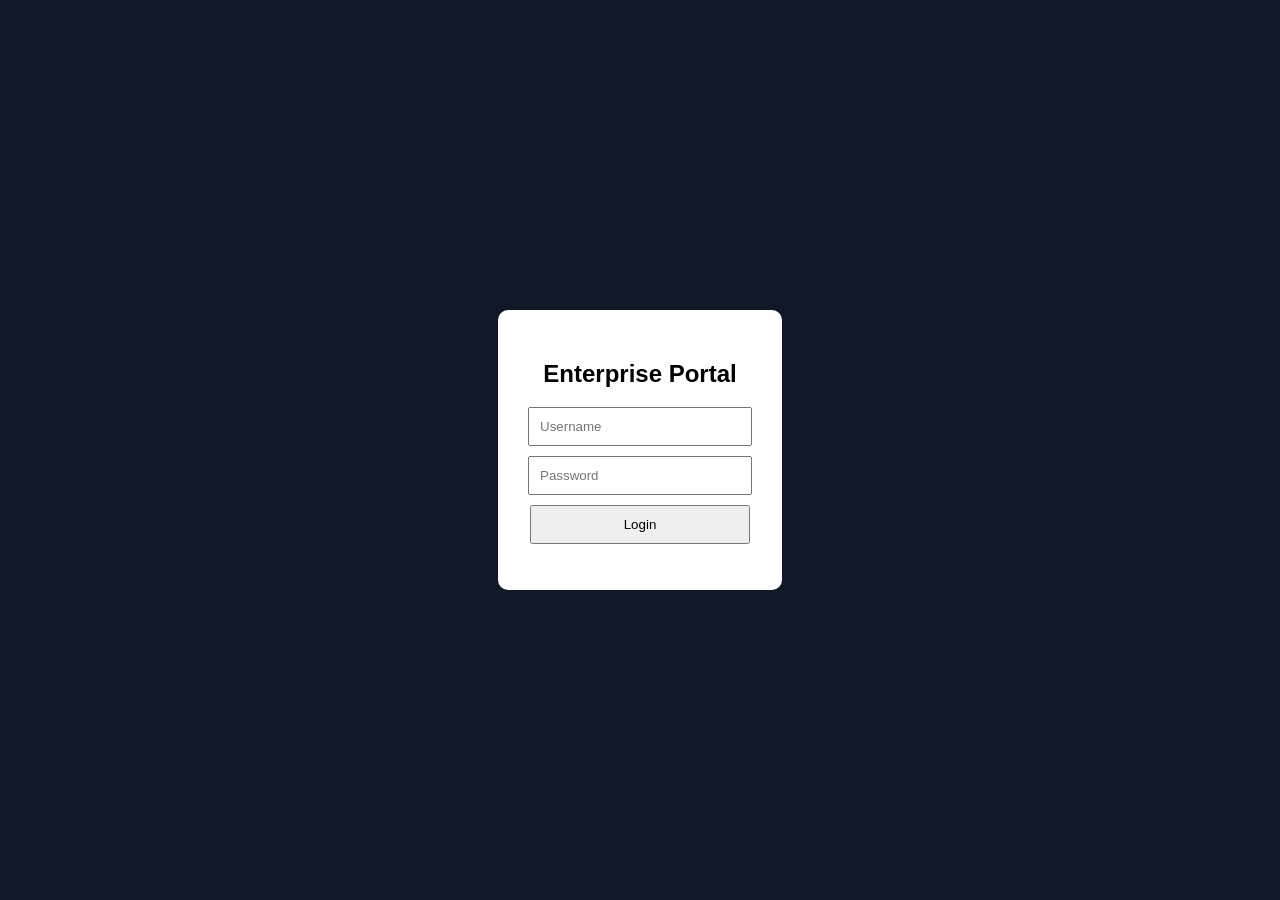
<file: index.html>
<!DOCTYPE html>
<html>
<head>
    <title>Enterprise Portal - Login</title>
    <link rel="stylesheet" href="css/style.css">
</head>
<body class="login-body">

<div class="login-box">
    <h2>Enterprise Portal</h2>
    <input type="text" placeholder="Username" id="username">
    <input type="password" placeholder="Password" id="password">
    <button onclick="login()">Login</button>
    <p id="error"></p>
</div>

<script src="js/script.js"></script>
</body>
</html>
</file>
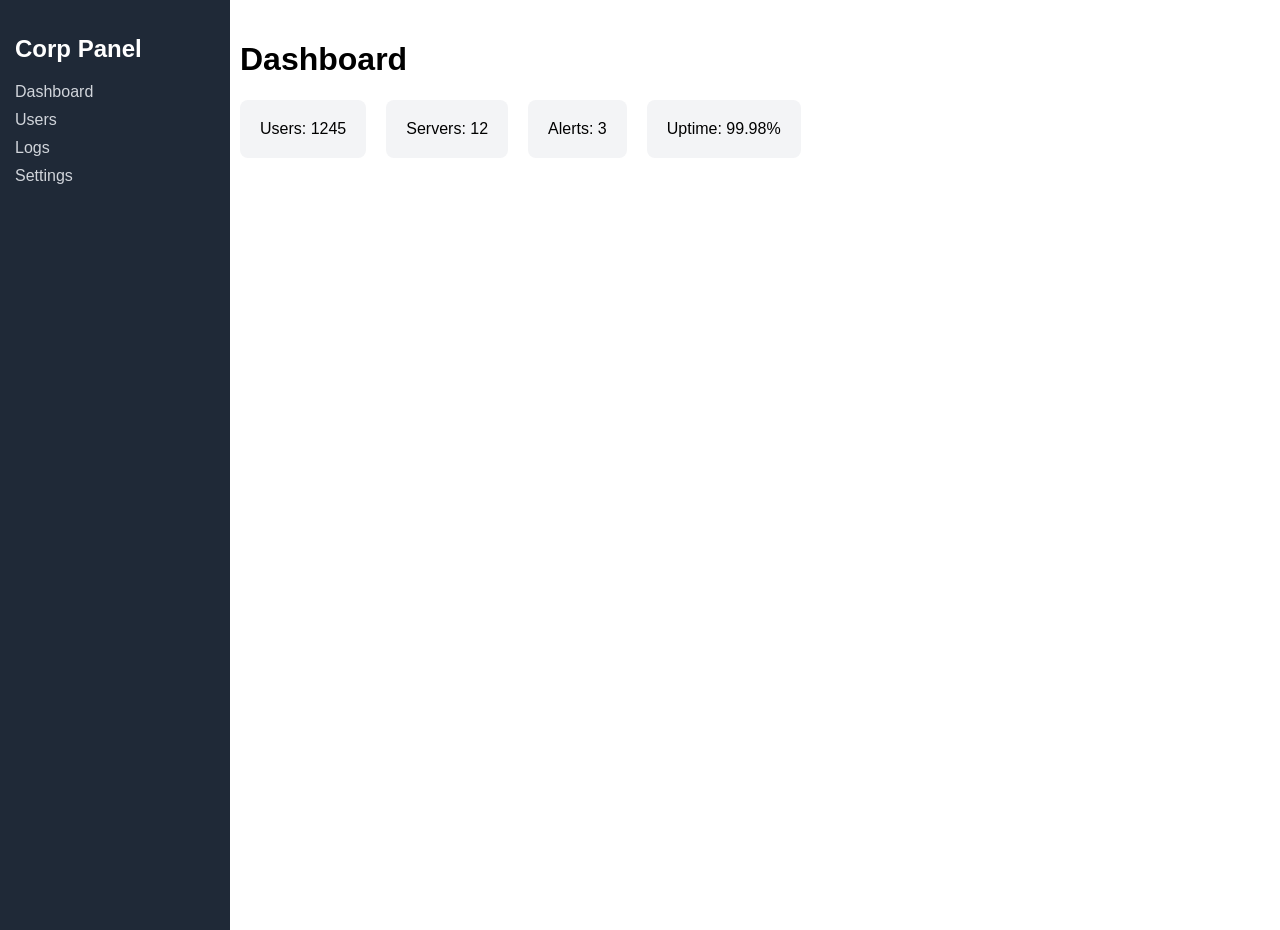
<file: dashboard.html>
<!DOCTYPE html>
<html>
<head>
    <title>Dashboard</title>
    <link rel="stylesheet" href="css/style.css">
</head>
<body>

<div class="sidebar">
    <h2>Corp Panel</h2>
    <a href="dashboard.html">Dashboard</a>
    <a href="users.html">Users</a>
    <a href="logs.html">Logs</a>
    <a href="settings.html">Settings</a>
</div>

<div class="main">
    <h1>Dashboard</h1>

    <div class="cards">
        <div class="card">Users: 1245</div>
        <div class="card">Servers: 12</div>
        <div class="card">Alerts: 3</div>
        <div class="card">Uptime: 99.98%</div>
    </div>
</div>

</body>
</html>
</file>
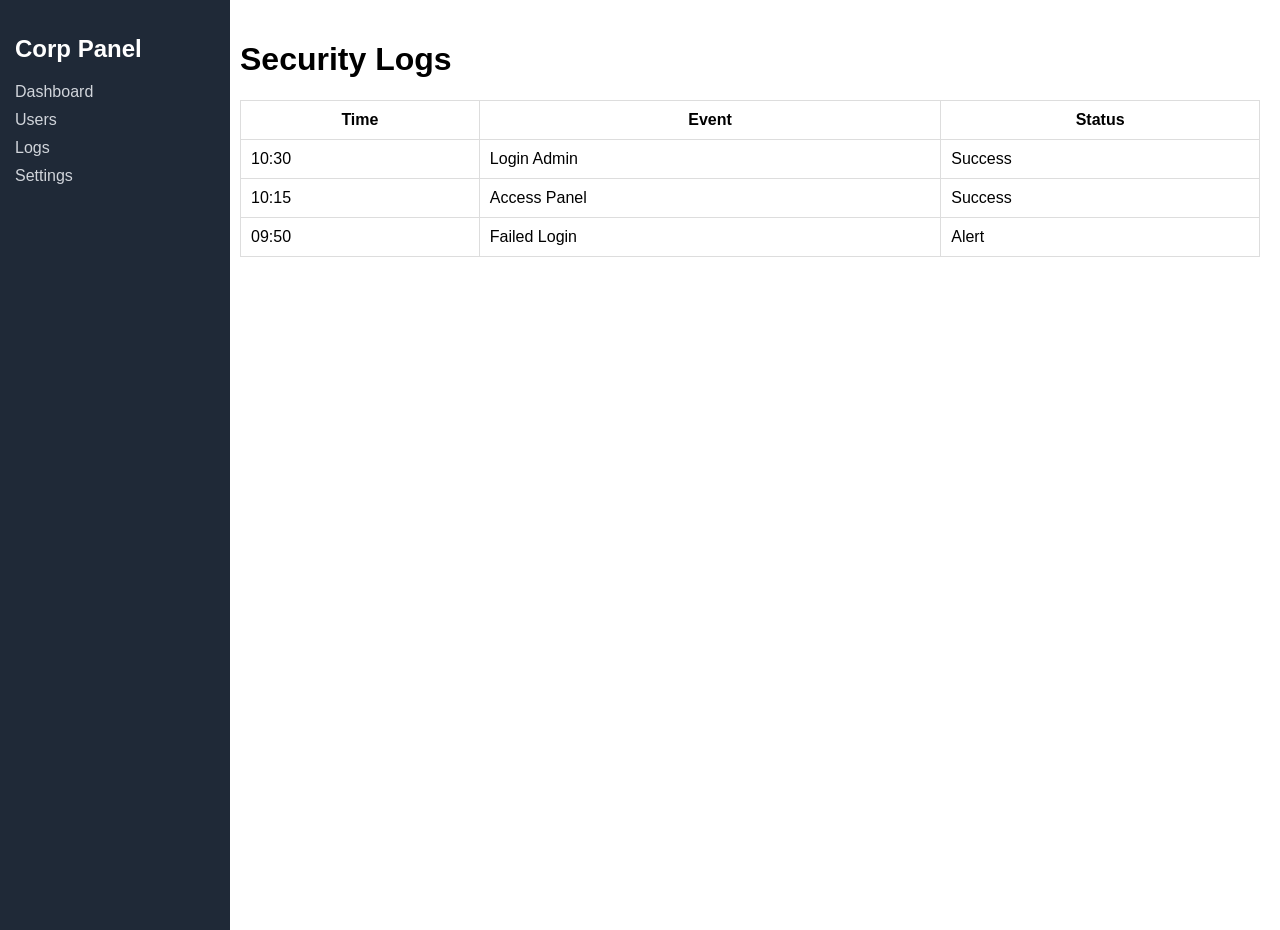
<file: logs.html>
<!DOCTYPE html>
<html>
<head>
    <title>Logs</title>
    <link rel="stylesheet" href="css/style.css">
</head>
<body>

<div class="sidebar">
    <h2>Corp Panel</h2>
    <a href="dashboard.html">Dashboard</a>
    <a href="users.html">Users</a>
    <a href="logs.html">Logs</a>
    <a href="settings.html">Settings</a>
</div>

<div class="main">
    <h1>Security Logs</h1>

    <table>
        <tr><th>Time</th><th>Event</th><th>Status</th></tr>
        <tr><td>10:30</td><td>Login Admin</td><td>Success</td></tr>
        <tr><td>10:15</td><td>Access Panel</td><td>Success</td></tr>
        <tr><td>09:50</td><td>Failed Login</td><td>Alert</td></tr>
    </table>
</div>

</body>
</html>
</file>
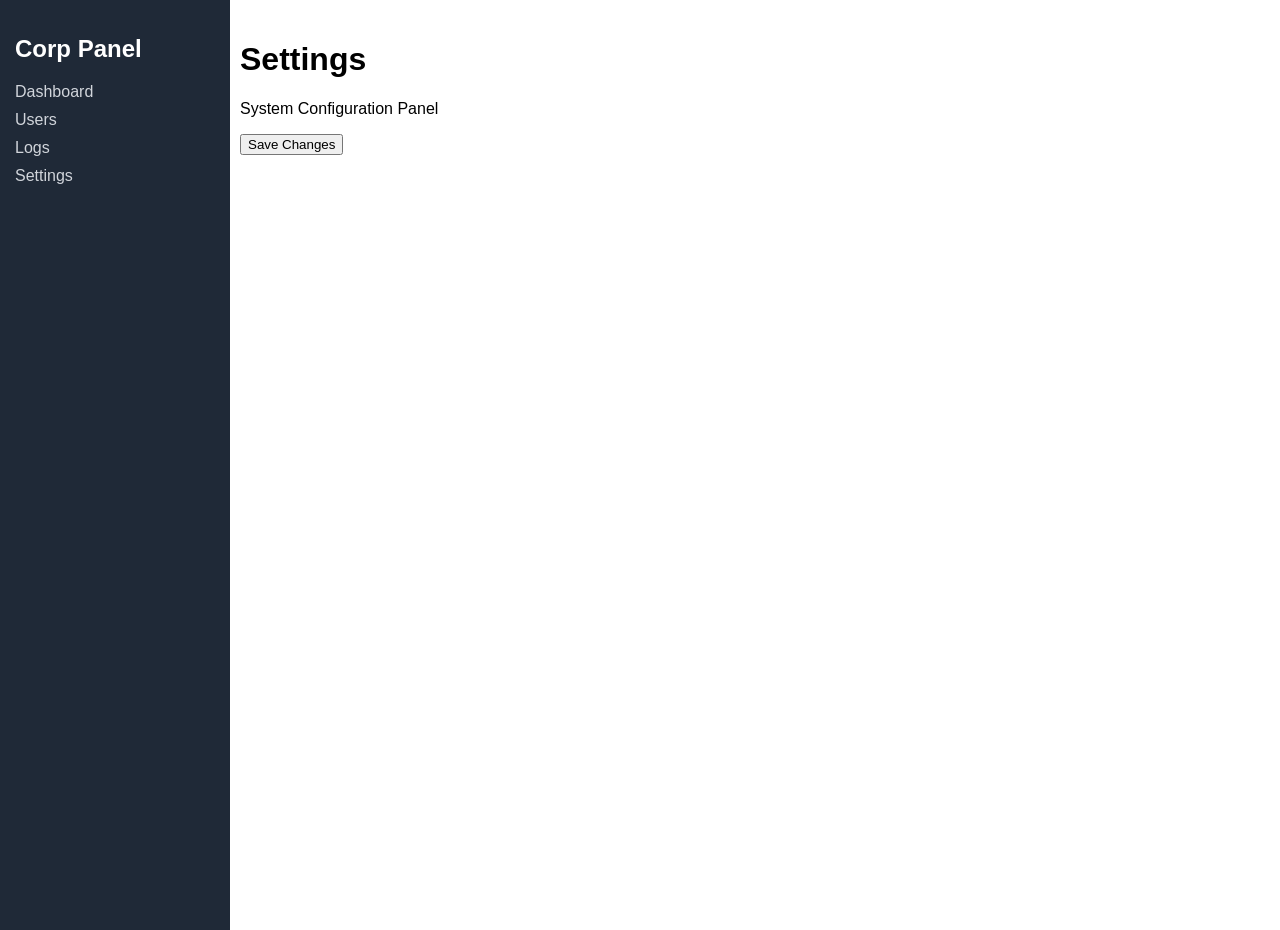
<file: settings.html>
<!DOCTYPE html>
<html>
<head>
    <title>Settings</title>
    <link rel="stylesheet" href="css/style.css">
</head>
<body>

<div class="sidebar">
    <h2>Corp Panel</h2>
    <a href="dashboard.html">Dashboard</a>
    <a href="users.html">Users</a>
    <a href="logs.html">Logs</a>
    <a href="settings.html">Settings</a>
</div>

<div class="main">
    <h1>Settings</h1>

    <p>System Configuration Panel</p>
    <button onclick="alert('Settings Saved')">Save Changes</button>
</div>

</body>
</html>
</file>
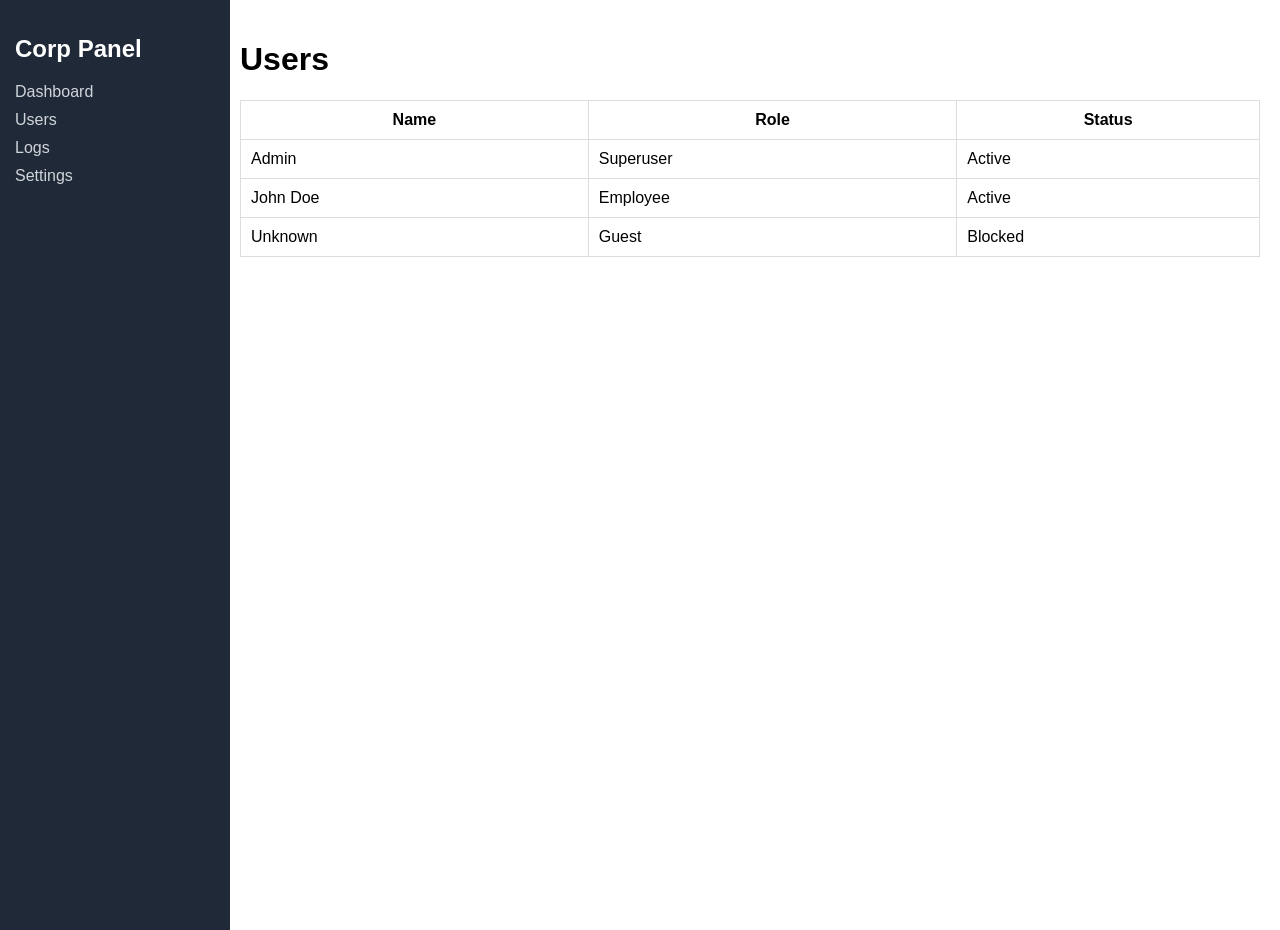
<file: users.html>
<!DOCTYPE html>
<html>
<head>
    <title>Users</title>
    <link rel="stylesheet" href="css/style.css">
</head>
<body>

<div class="sidebar">
    <h2>Corp Panel</h2>
    <a href="dashboard.html">Dashboard</a>
    <a href="users.html">Users</a>
    <a href="logs.html">Logs</a>
    <a href="settings.html">Settings</a>
</div>

<div class="main">
    <h1>Users</h1>

    <table>
        <tr><th>Name</th><th>Role</th><th>Status</th></tr>
        <tr><td>Admin</td><td>Superuser</td><td>Active</td></tr>
        <tr><td>John Doe</td><td>Employee</td><td>Active</td></tr>
        <tr><td>Unknown</td><td>Guest</td><td>Blocked</td></tr>
    </table>
</div>

</body>
</html>
</file>
<file: css/style.css>
body {
    margin: 0;
    font-family: Arial;
}

/* LOGIN */
.login-body {
    background: #111827;
    display: flex;
    justify-content: center;
    align-items: center;
    height: 100vh;
}

.login-box {
    background: white;
    padding: 30px;
    border-radius: 10px;
    text-align: center;
}

.login-box input {
    display: block;
    margin: 10px auto;
    padding: 10px;
    width: 200px;
}

.login-box button {
    padding: 10px;
    width: 220px;
}

/* SIDEBAR */
.sidebar {
    width: 200px;
    height: 100vh;
    background: #1f2937;
    color: white;
    float: left;
    padding: 15px;
}

.sidebar a {
    display: block;
    color: #d1d5db;
    text-decoration: none;
    margin: 10px 0;
}

.sidebar a:hover {
    color: white;
}

/* MAIN */
.main {
    margin-left: 220px;
    padding: 20px;
}

/* CARDS */
.cards {
    display: flex;
    gap: 20px;
}

.card {
    background: #f3f4f6;
    padding: 20px;
    border-radius: 8px;
}

/* TABLE */
table {
    width: 100%;
    border-collapse: collapse;
}

table, th, td {
    border: 1px solid #ddd;
}

th, td {
    padding: 10px;
}
</file>
